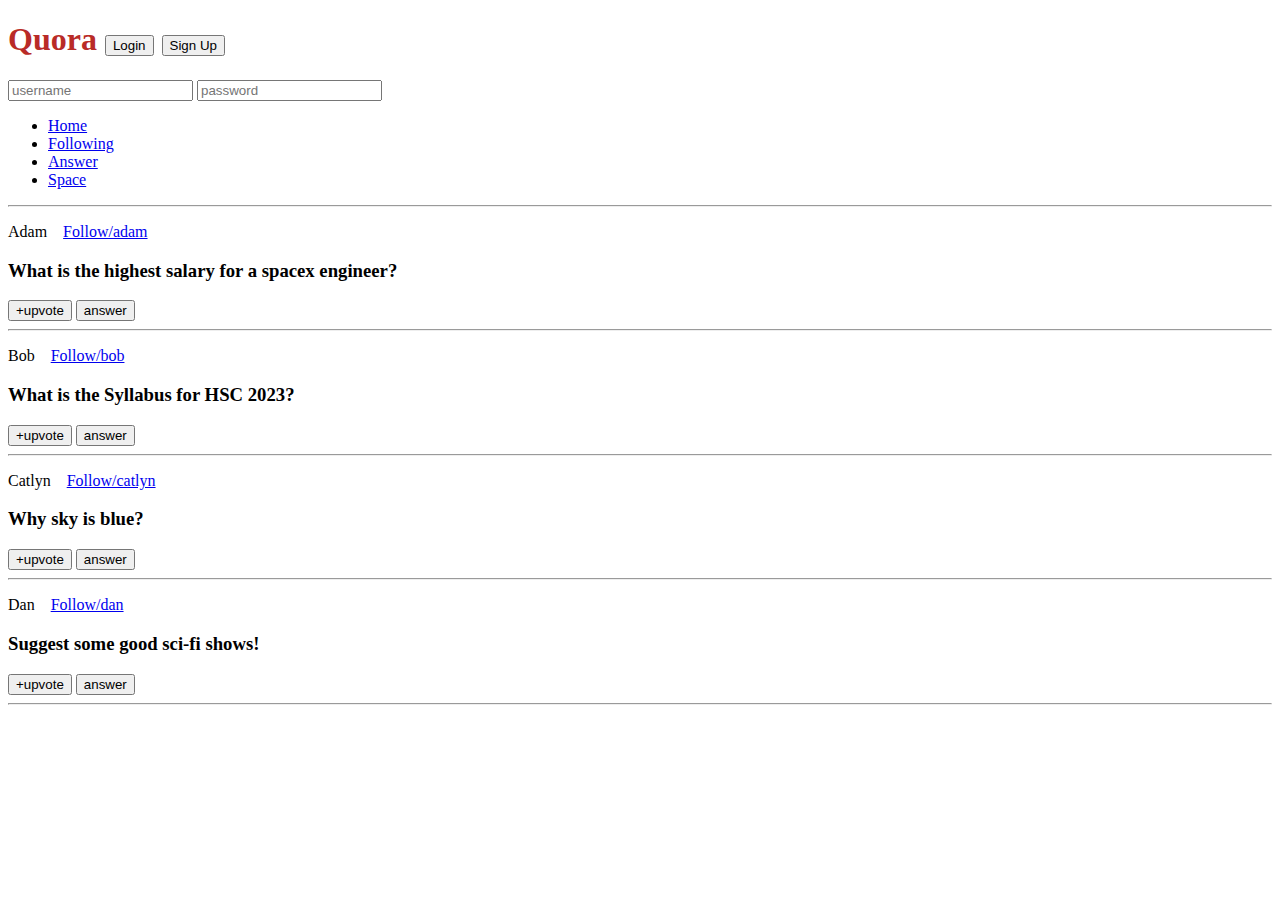
<file: css_part2/1/index.html>
<!DOCTYPE html>
<html lang="en">

<head>
    <meta charset="UTF-8">
    <title>Css Practice</title>
    <link rel="stylesheet" href="style.css">
</head>

<body>

<header>
    <h1>
        Quora
        <button>Login</button>
        <button>Sign Up</button>
    </h1>

    <div>
        <input placeholder="username" type="text">
        <input placeholder="password" type="password">
    </div>

    <nav>
        <ul>
            <li>
                <a href="#">Home</a>
            </li>
            <li>
                <a href="#">Following</a>
            </li>
            <li>
                <a href="#">Answer</a>
            </li>
            <li>
                <a href="#">Space</a>
            </li>
        </ul>
    </nav>
    <hr>
</header>


<main>

    <p>
        Adam &nbsp;&nbsp;
        <a href="#">Follow/adam</a>
    </p>
    <h3>
        What is the highest salary for a spacex engineer?
    </h3>
    <span>
    <button>
      +upvote
    </button>
    <button>
      answer
    </button>
  </span>
    <hr>

    <p>
        Bob &nbsp;&nbsp;
        <a href="#">Follow/bob</a>
    </p>
    <h3>
        What is the Syllabus for HSC 2023?
    </h3>
    <span>
    <button>
      +upvote
    </button>
    <button>
      answer
    </button>
  </span>
    <hr>

    <p>
        Catlyn &nbsp;&nbsp;
        <a href="#">Follow/catlyn</a>
    </p>
    <h3>
        Why sky is blue?
    </h3>
    <span>
    <button>
      +upvote
    </button>
    <button>
      answer
    </button>
  </span>
    <hr>

    <p>
        Dan &nbsp;&nbsp;
        <a href="#">Follow/dan</a>
    </p>
    <h3>
        Suggest some good sci-fi shows!
    </h3>
    <span>
    <button>
      +upvote
    </button>
    <button>
      answer
    </button>
  </span>
    <hr>

</main>
</body>
</html>
</file>
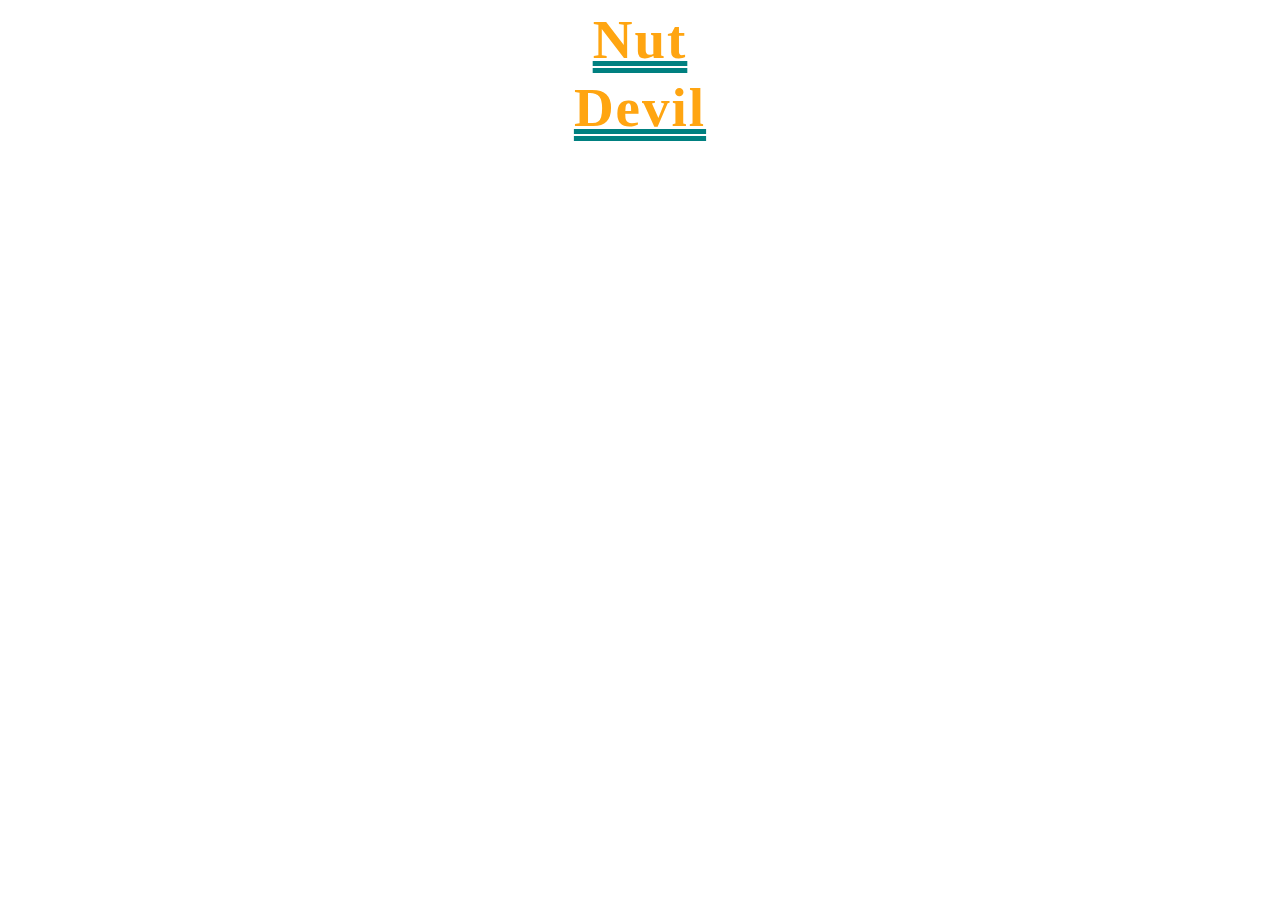
<file: 10_css_test.html>
<!DOCTYPE html>
<html lang="en">

<head>
    <meta charset="UTF-8">
    <meta name="viewport" content="width=device-width, initial-scale=1.0">
    <title>Practice Solve 1</title>
    <link rel="preconnect" href="https://fonts.googleapis.com">
    <link rel="preconnect" href="https://fonts.gstatic.com" crossorigin>
    <link href="https://fonts.googleapis.com/css2?family=League+Spartan:wght@100..900&display=swap" rel="stylesheet">

    <style>
        .league-spartan-my_font {
            font-family: "League Spartan", sans-serif;
            font-optical-sizing: auto;
            font-weight: 400;
            font-style: normal;
        }

        .line2,
        .line1{
            font-family: my_font;
            color: #ffa511;
            text-align: center;
            font-size: 55px;
            font-weight: 900;
            letter-spacing: 2px;
            text-decoration: teal double underline;
        }

        .line2{
            margin-top: 5px;
        }
    </style>
</head>

<body>
    <div class="line1">
        Nut
    </div>

    <div class="line2">
        Devil
    </div>
</body>

</html>

<!--

<link rel="preconnect" href="https://fonts.googleapis.com">
    <link rel="preconnect" href="https://fonts.gstatic.com" crossorigin>
    <link href="https://fonts.googleapis.com/css2?family=League+Spartan:wght@100..900&display=swap" rel="stylesheet">

    .league-spartan-my_font {
            font-family: "League Spartan", sans-serif;
            font-optical-sizing: auto;
            font-weight: 400;
            font-style: normal;
        }
-->
</file>
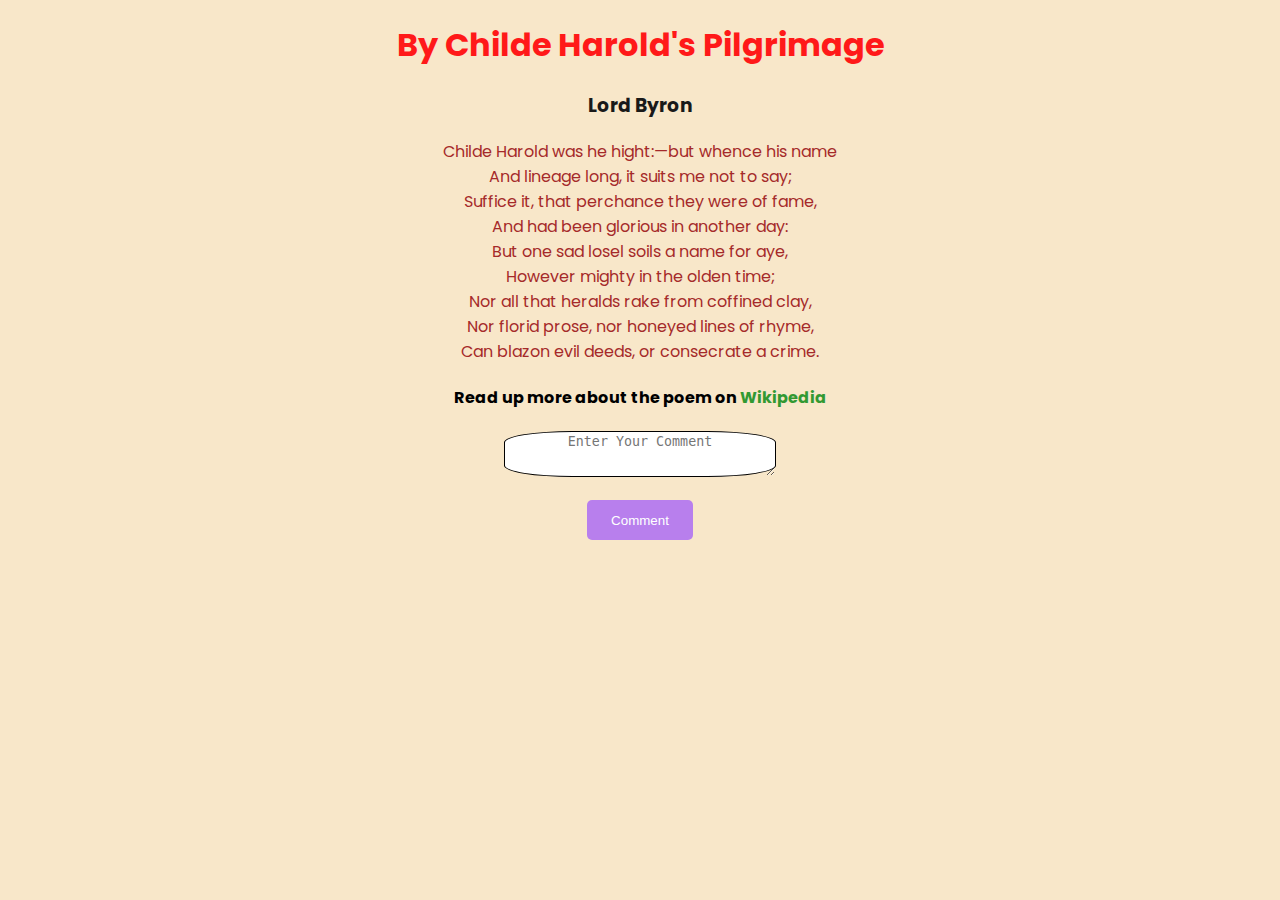
<file: 16_CSS_Part_(Qs).html>
<!DOCTYPE html>
<html lang="en">

<head>
    <meta charset="UTF-8">
    <meta name="viewport" content="width=device-width, initial-scale=1.0">
    <title>Css Assignment 1</title>
    <link rel="preconnect" href="https://fonts.googleapis.com">
    <link rel="preconnect" href="https://fonts.gstatic.com" crossorigin>
    <link href="https://fonts.googleapis.com/css2?family=Poppins:wght@400;700&display=swap" rel="stylesheet">
    <style>
        body {
            background-color: #f8e7c9;
            font-family: "Poppins", sans-serif;
            font-weight: 400;
            font-style: normal;
        }

        p,
        h1,
        h3, 
        h4,
        textarea{
            text-align: center;
        }
        h4{
            text-decoration: none;
        }
        h1{
            color: #ff1919;
        }
        h3{
            color: #191919;
        }
        a{
            text-decoration: none;
            color: #329932;
        }
        p {
            color: brown;
        }
        textarea{
            color: #191919;
            height: 3em;
            width: 20em;
            border: .1em solid black;
            border-radius: 25%;
        }
        button{
            background-color: white;
            height: 3em;
            width: 8em;
            border: none;
            background-color: #b87fed;
            color: white;
            border-radius: 5px;
            cursor: pointer;
            transition: background-color .20s, color .20s;
        }
        button:hover{
            background-color: white;
            color: #b87fed;
        }
        button:active{
            opacity: 50%;
        }
    </style>
</head>

<body>
    <h1>By Childe Harold&apos;s Pilgrimage</h1>
    <h3>Lord Byron</h3>
    <p>
        Childe Harold was he hight:—but whence his name<br />
        And lineage long, it suits me not to say;<br />
        Suffice it, that perchance they were of fame,<br />
        And had been glorious in another day:<br />
        But one sad losel soils a name for aye,<br />
        However mighty in the olden time;<br />
        Nor all that heralds rake from coffined clay,<br />
        Nor florid prose, nor honeyed lines of rhyme,<br />
        Can blazon evil deeds, or consecrate a crime.<br />
    </p>

    <h4>
        Read up more about the poem on <a href="https://en.wikipedia.org/wiki/Childe_Harold%27s_Pilgrimage">Wikipedia</a>
    </h4>
    <p>
        <textarea placeholder="Enter Your Comment"></textarea>
    </p>
    <p>
        <button>Comment</button>
    </p>
</body>

</html>
</file>
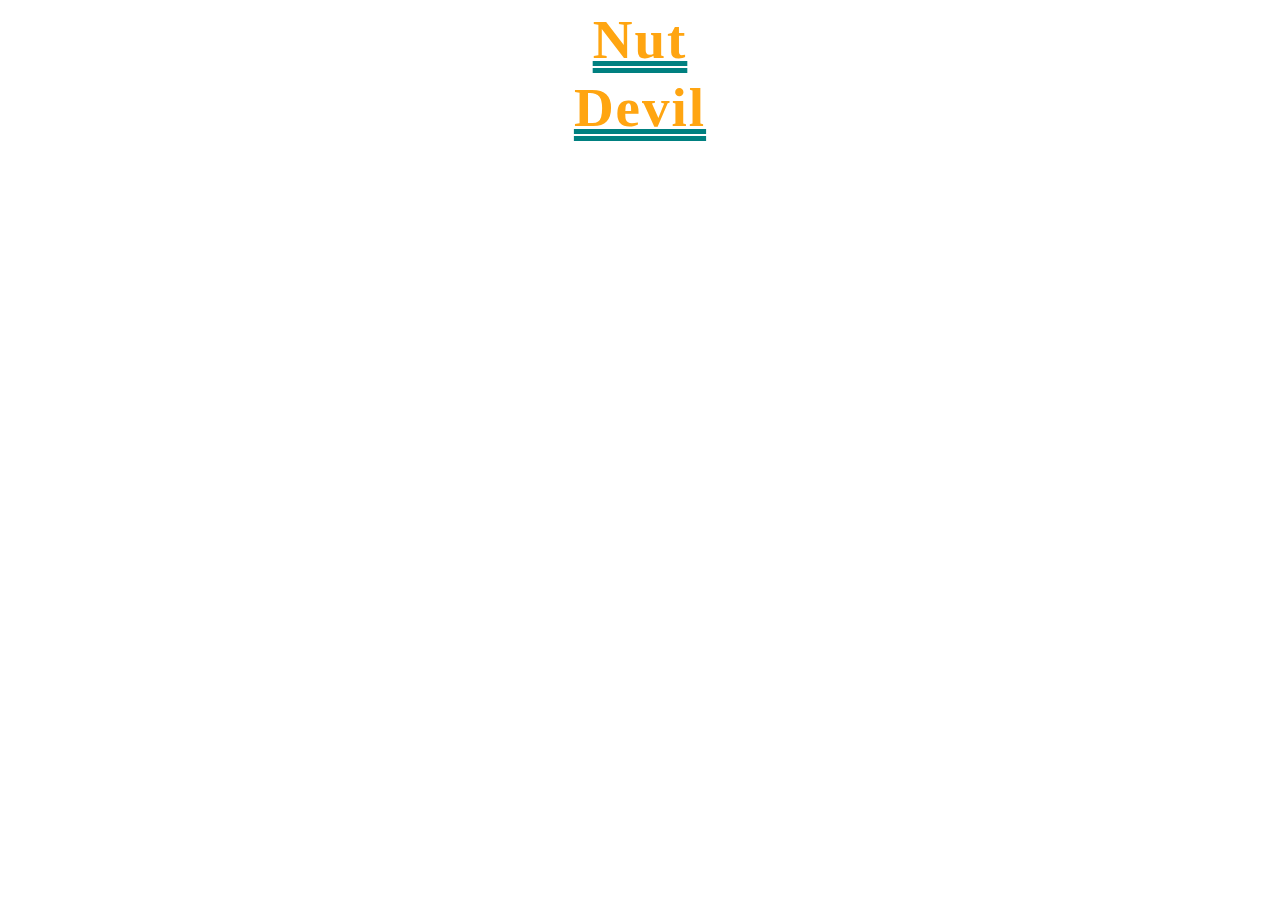
<file: css_part1/10_css_test.html>
<!DOCTYPE html>
<html lang="en">

<head>
    <meta charset="UTF-8">
    <meta name="viewport" content="width=device-width, initial-scale=1.0">
    <title>Practice Solve 1</title>
    <link rel="preconnect" href="https://fonts.googleapis.com">
    <link rel="preconnect" href="https://fonts.gstatic.com" crossorigin>
    <link href="https://fonts.googleapis.com/css2?family=League+Spartan:wght@100..900&display=swap" rel="stylesheet">

    <style>
        .league-spartan-my_font {
            font-family: "League Spartan", sans-serif;
            font-optical-sizing: auto;
            font-weight: 400;
            font-style: normal;
        }

        .line2,
        .line1{
            font-family: my_font;
            color: #ffa511;
            text-align: center;
            font-size: 55px;
            font-weight: 900;
            letter-spacing: 2px;
            text-decoration: teal double underline;
        }

        .line2{
            margin-top: 5px;
        }
    </style>
</head>

<body>
    <div class="line1">
        Nut
    </div>

    <div class="line2">
        Devil
    </div>
</body>

</html>

<!--

<link rel="preconnect" href="https://fonts.googleapis.com">
    <link rel="preconnect" href="https://fonts.gstatic.com" crossorigin>
    <link href="https://fonts.googleapis.com/css2?family=League+Spartan:wght@100..900&display=swap" rel="stylesheet">

    .league-spartan-my_font {
            fonts-family: "League Spartan", sans-serif;
            fonts-optical-sizing: auto;
            fonts-weight: 400;
            fonts-style: normal;
        }
-->
</file>
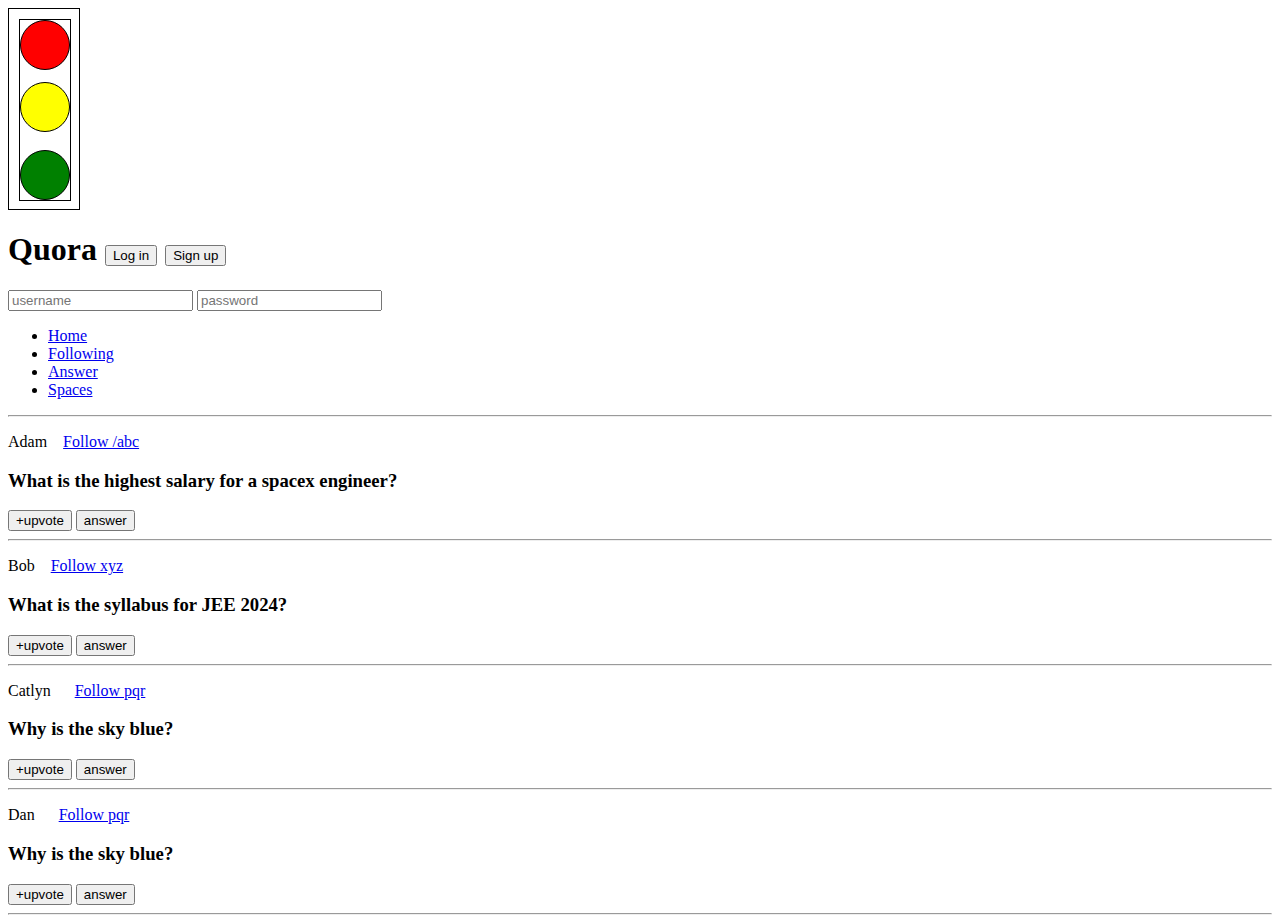
<file: css_part1/basic.html>
<!doctype html>
<html lang="en">
<head>
    <meta charset="UTF-8">
    <meta content="width=device-width, user-scalable=no, initial-scale=1.0, maximum-scale=1.0, minimum-scale=1.0"
          name="viewport">
    <meta content="ie=edge" http-equiv="X-UA-Compatible">
    <title>Basic</title>
    <style>
        #container {
            border: 1px solid black;
            height: 200px;
            width: 70px;
        }

        .subContainer {
            border: 1px solid black;
            height: 180px;
            width: 50px;
            margin: 10px;
        }

        .circle {
            border: 1px solid;
            height: 48px;
            width: 48px;
            border-radius: 25px;

        }

        .circle:nth-child(1){
            background-color: red;
            margin-top: 0;
            margin-bottom: 12px;
        }
        .circle:nth-child(2) {
            background-color: yellow;
            margin-top: 0;
            margin-bottom: 18px;
        }
        .circle:nth-child(3) {
            background-color: green;
            margin-top: 0;
            margin-bottom: 12px;
        }
    </style>
</head>
<body>
<div id="container">
    <div class="subContainer">
        <p class="circle"></p>
        <p class="circle"></p>
        <p class="circle"></p>
    </div>
</div>
<header>
    <h1>Quora
        <button id="login">Log in</button>
        <button id="signup">Sign up</button>
    </h1>
    <div>
        <input placeholder="username" type="text">
        <input placeholder="password" type="password">
    </div>
    <nav>
        <ul>
            <li><a href="/home">Home</a></li>
            <li><a href="/following">Following</a></li>
            <li><a href="/answer">Answer</a></li>
            <li><a href="/spaces">Spaces</a></li>
        </ul>
    </nav>
    <hr>
</header>
<main>
    <p>
        Adam &nbsp;&nbsp;
        <a class="follow" href="/adam">Follow /abc</a></span>
    </p>
    <h3>What is the highest salary for a spacex engineer?</h3>
    <span>
            <button>+upvote</button>
            <button>answer</button>
        </span>
    <hr/>

    <p>
        Bob &nbsp;&nbsp;
        <a class="follow" href="/bob">Follow xyz</a>
    </p>
    <h3>What is the syllabus for JEE 2024?</h3>
    <span>
            <button>+upvote</button>
            <button>answer</button>
        </span>
    <hr/>

    <p>
        Catlyn &nbsp;&nbsp;&nbsp;&nbsp;
        <a class="follow" href="/catlyn">Follow pqr</a>
    </p>
    <h3>Why is the sky blue?</h3>
    <span>
            <button>+upvote</button>
            <button>answer</button>
        </span>
    <hr/>

    <p>
        Dan &nbsp;&nbsp;&nbsp;&nbsp;
        <a class="follow" href="/dan">Follow pqr</a>
    </p>
    <h3>Why is the sky blue?</h3>
    <span>
                <button>+upvote</button>
                <button>answer</button>
            </span>
    <hr/>
</main>
</body>
</html
</file>
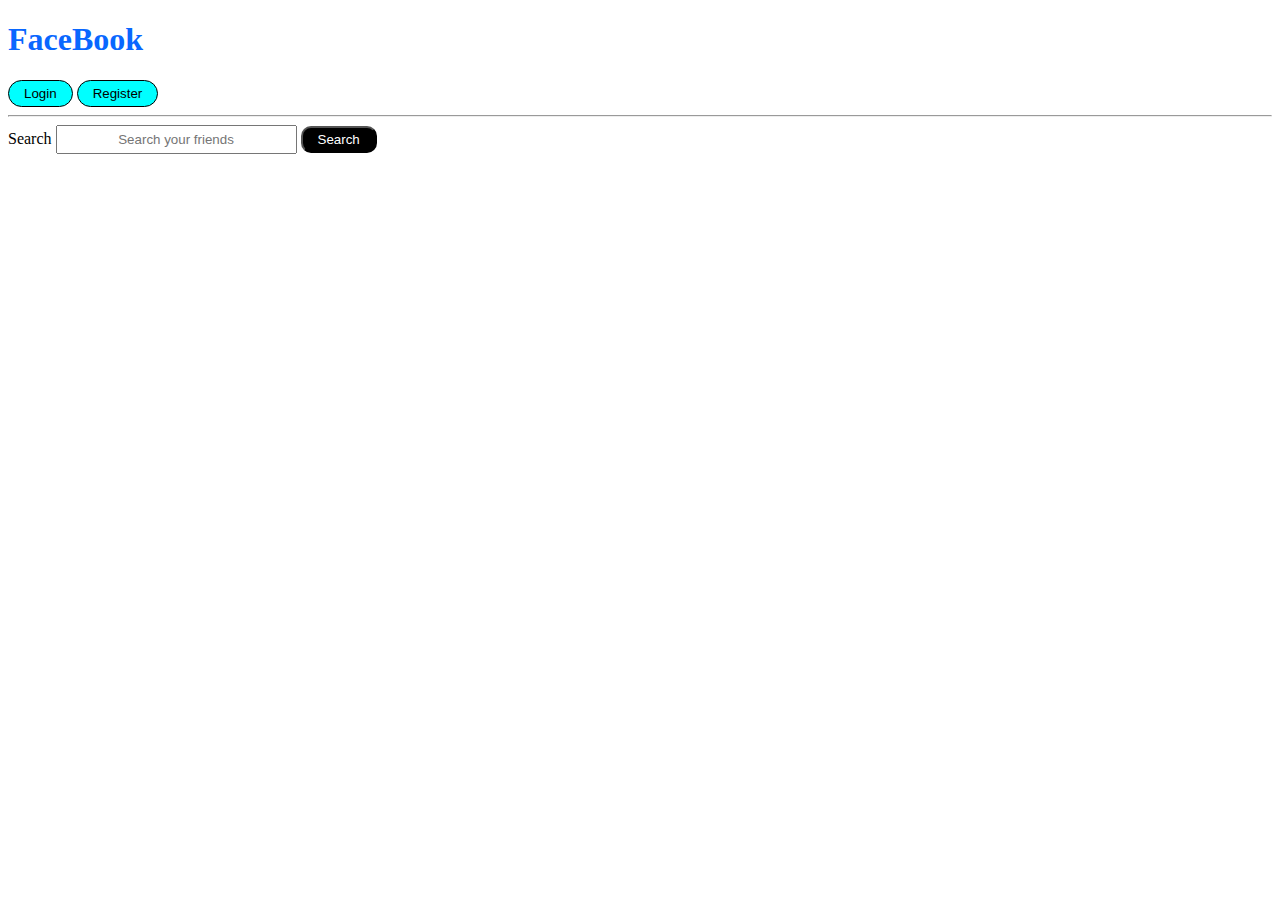
<file: css_part2/prac_1.html>
<!DOCTYPE html>
<html lang="en">
<head>
    <meta charset="UTF-8">
    <title>Practice Question</title>
    <style>
        @import url('https://fonts.cdnfonts.com/css/helvetica-neue-55');

        .head {
            color: #0967ff;
            /*font-family: 'Helvetica Neue', sans-serif;*/
            font-family: 'sans-serif';
        }

        .button{
            /*background-color: #86A8DB;*/
            background-color: cyan;
            padding: 5px 15px 5px 15px;
            border: 1px solid;
            border-radius: 25px;
            cursor: pointer;
            color: black;
        }
        .button:hover{
            opacity: .75;
            color: white;
        }
        .button:active{
            color: brown;
        }
        .search{
            background-color: black;
            color: white;
            padding: 4px 15px 4px 15px;
            border-radius: 10px;
            cursor: pointer;
        }
        .search:hover{
            opacity: .85;
        }
        .search:active{
            opacity: .60;
        }
        input{
            padding: 5px 30px 5px 30px;
            text-align: center;
        }
    </style>
</head>
<body>
<h1 class="head">
    FaceBook
</h1>
<div >
    <button class="button">
        Login
    </button>
    <button class="button">
        Register
    </button>
</div>
<hr>
<div>
    <span>Search</span>
    <input placeholder="Search your friends" type="text">
    <button class="search">
        Search
    </button>
</div>
</body>
</file>
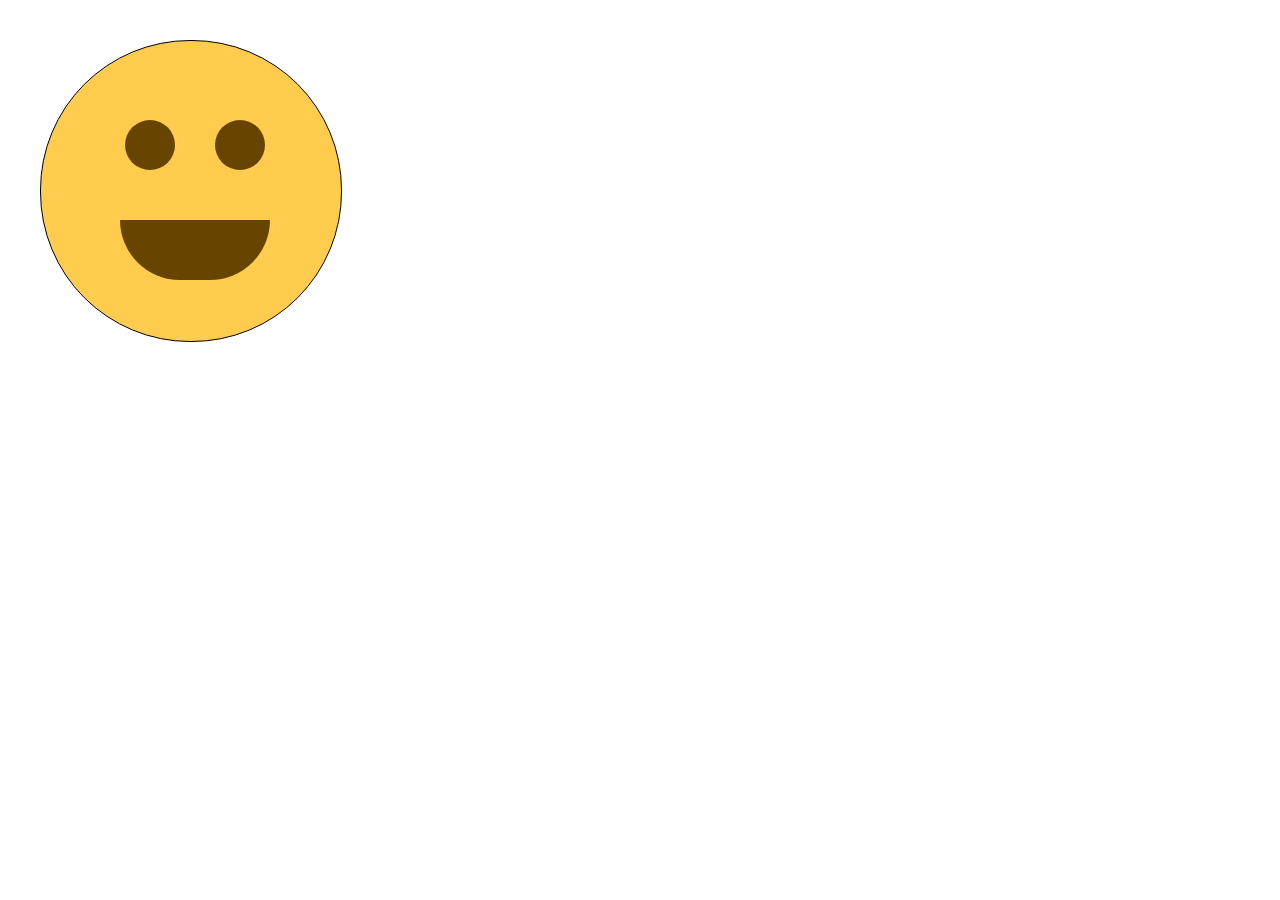
<file: css_part4/smile.html>
<!doctype html>
<html lang="en">
<head>
    <meta charset="UTF-8">
    <meta content="width=device-width, user-scalable=no, initial-scale=1.0, maximum-scale=1.0, minimum-scale=1.0"
          name="viewport">
    <meta content="ie=edge" http-equiv="X-UA-Compatible">
    <title>Smile Emoji</title>
    <style>
        * {
            margin: 0;
            padding: 0;
        }

        .canvas{
            margin: 40px;
        }

        .face {
            border: 1px solid black;
            width: 300px;
            height: 300px;
            border-radius: 150px;
            background-color: rgb(255, 204, 77);
        }

        .mouth {
            background-color: #674501;
            width: 150px;
            height: 60px;
            border-radius: 0 0 60px 60px;
            position: absolute;
            top: 220px;
            left: 120px;
        }

        .leftEye{
            height: 50px;
            width: 50px;
            background-color: #674501;
            border-radius: 25px;
            display: inline-block;
            position: absolute;
            top: 120px;
            left: 125px;
        }

        .rightEye{
            height: 50px;
            width: 50px;
            background-color: #674501;
            border-radius: 25px;
            display: inline-block;
            position: absolute;
            top: 120px;
            left: 215px;
        }
    </style>
</head>
<body>

<div class="canvas">
    <div class="face">
        <div class="leftEye"></div>
        <div class="rightEye"></div>
        <div class="mouth"></div>
    </div>
</div>

</body>
</html>
</file>
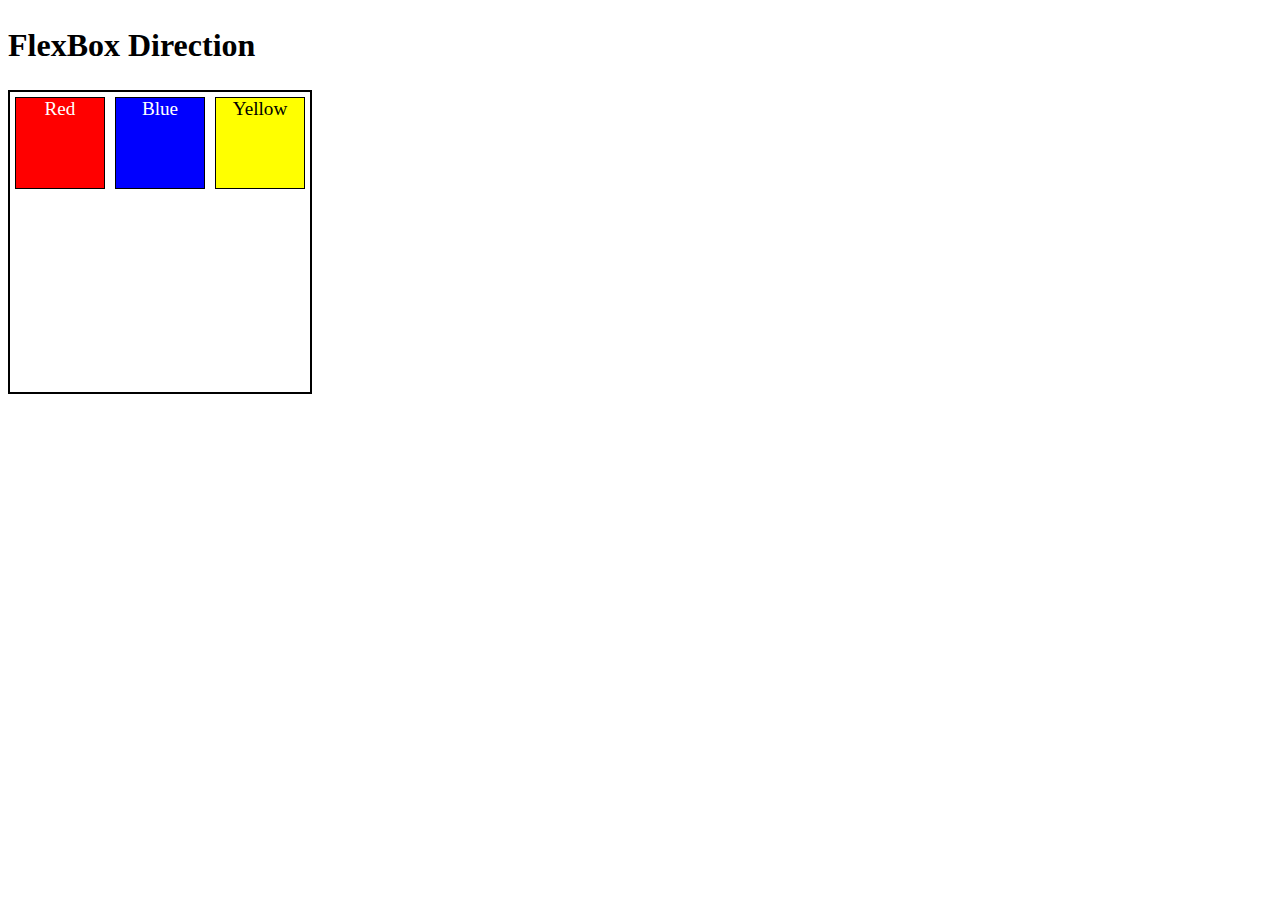
<file: css_part5/flexPlayGround.html>
<!DOCTYPE html>
<html lang="en">
<head>
    <meta charset="UTF-8">
    <title>Flex</title>
    <style>
        h2{
            font-size: 2em;
        }
        #container{
            border: 2px solid black;
            height: 300px;
            width: 300px;
            background-color: white;
            display: flex;
            flex-direction: row;
            justify-content: flex-start;
            flex-wrap: nowrap;
            align-items: flex-start;
        }
        .box,
        .box1,
        .box2{
            border: 1px solid black;
            color: white;
            height: 90px;
            width: 90px;
            text-align: center;
            font-size: 1.2em;
            margin: 5px;
        }
        .box{
            background-color: red;
        }
        .box1{
            background-color: blue;
        }
        .box2{
            background-color: yellow;
            color: black;
        }
    </style>
</head>
<body>
<h2>FlexBox Direction</h2>
<div id="container">
    <div class="box">Red</div>
    <div class="box1">Blue</div>
    <div class="box2">Yellow</div>
</div>
</body>
</html>
</file>
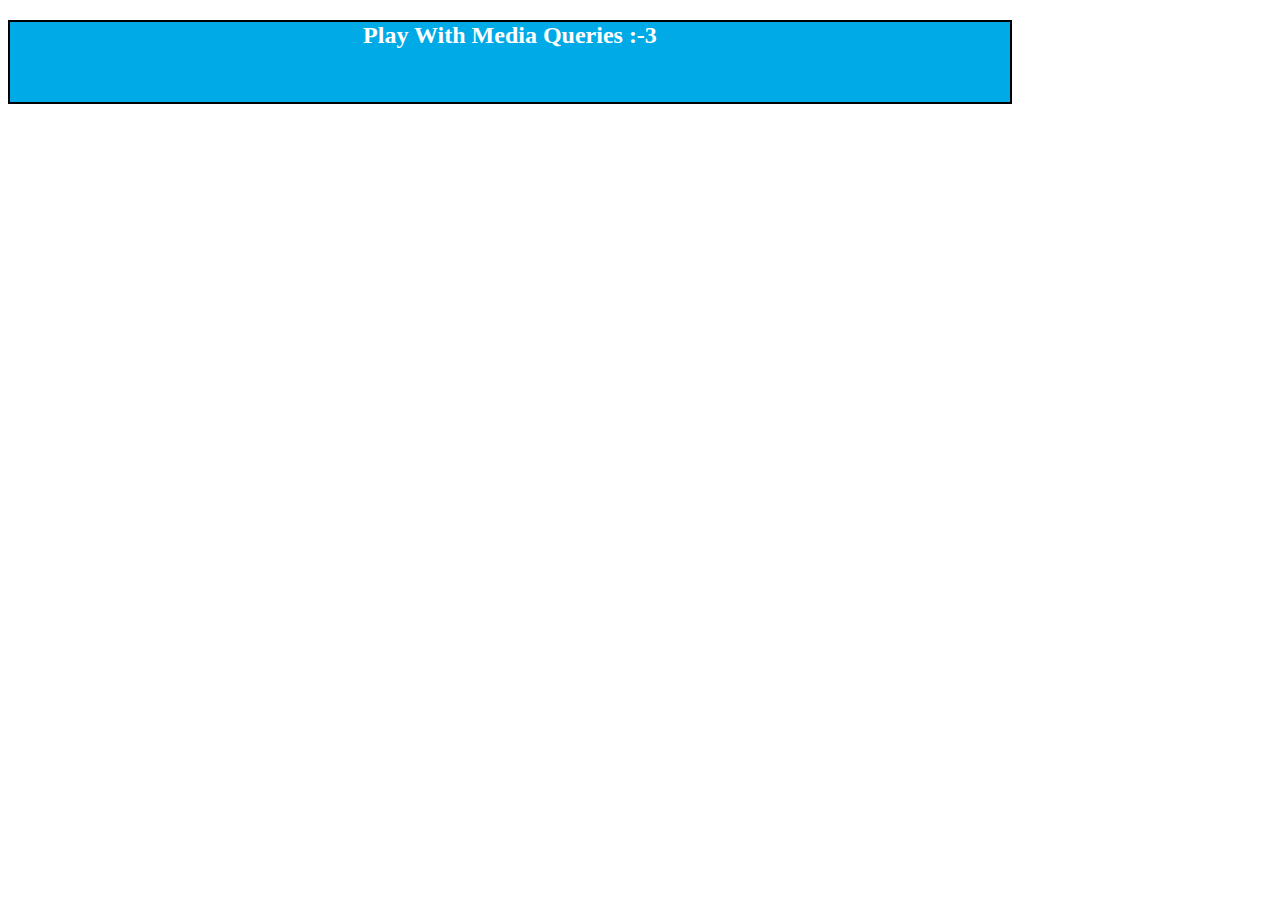
<file: css_part6/media.html>
<!DOCTYPE html>
<html lang="en">
<head>
    <meta charset="UTF-8">
    <title>Media Queries</title>
    <style>
        h2{
            background-color: #00AAE7;
            color: white;
            height: 80px;
            width: 1000px;
            border: 2px solid black;
            text-align: center;
        }
        @media(width: 500px) {
            h2{
                text-align: start;
            }
        }
    </style>
</head>
<body>
<h2>Play With Media Queries :-3</h2>
</body>
</html>
</file>
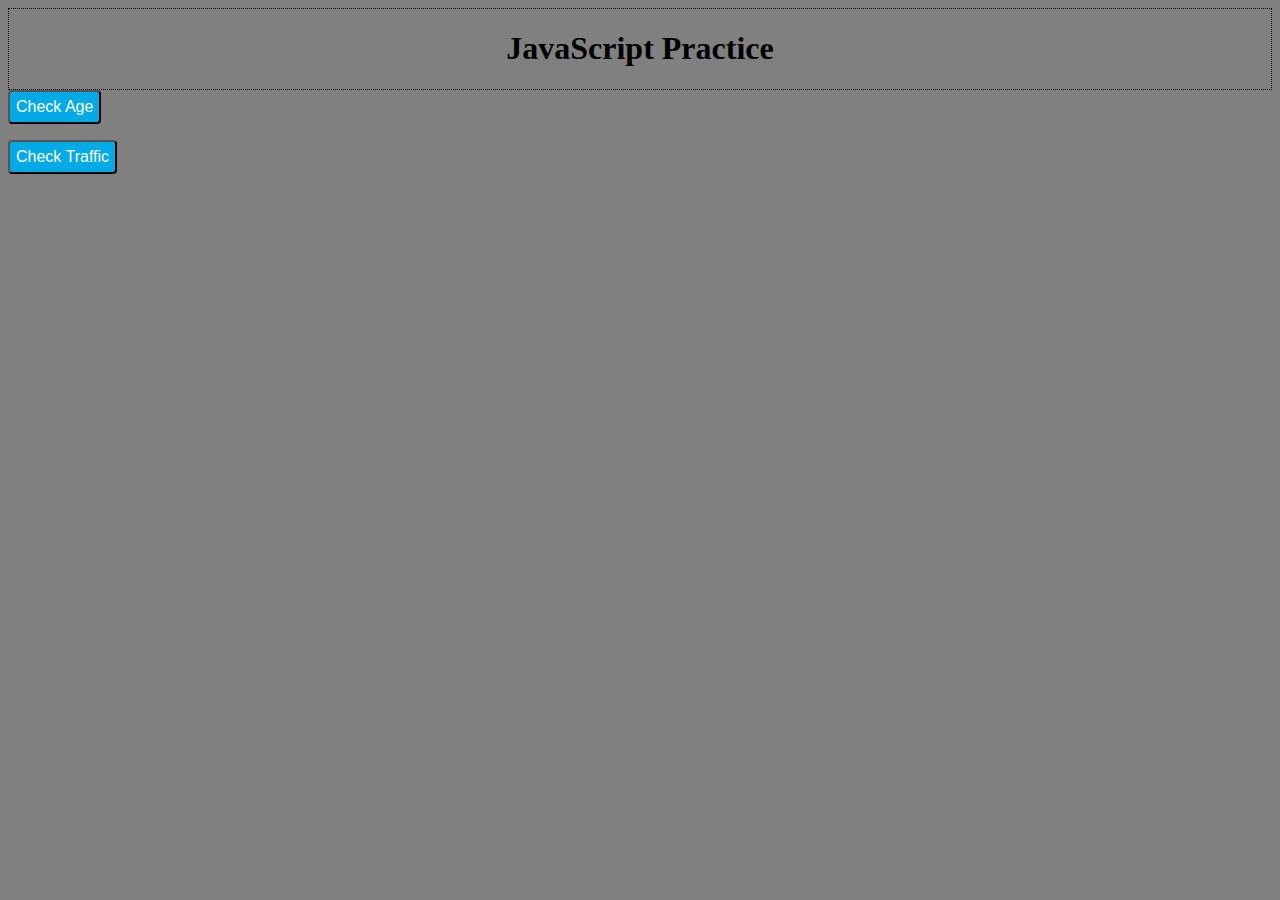
<file: JavaScript/1.html>
<!DOCTYPE html>
<html lang="en">
<head>
    <meta charset="UTF-8">
    <meta name="viewport" content="width=device-width, initial-scale=1.0">
    <title>Practice</title>
    <link rel="stylesheet" href="1.css">
</head>
<body>
<div class="border">
    <h1>JavaScript Practice</h1>
</div>
<div class="container">
    <button onclick="outPut()"
            style="color: white;
                background-color: #00AAE7;
                padding: 6px;
                border-radius: 4px;
                font-size: 16px;
                cursor: pointer;">
        Check Age
    </button>
    <p id="showText"></p>
    <button onclick="trafficLight()"
            style="color: white;
                background-color: #00AAE7;
                padding: 6px;
                border-radius: 4px;
                font-size: 16px;
                cursor: pointer;">
        Check Traffic
    </button>
    <p id="showText2"></p>
</div>
<script src="1.js" rel="script"></script>
</body>
</html>
</file>
<file: css_part2/1/style.css>
h1{
    color: #b92b27;
}
</file>
<file: JavaScript/1.css>
body{
    background-color: gray;
    padding: 0;
}
.border{
    display: flex;
    flex-direction: row;
    align-items: center;
    vertical-align: middle;
    justify-content: center;
    border: 1px dotted black;
}
h1{
    display: flex;
    align-items: center;
    vertical-align: middle;
    font-family: 'Times New Roman', Times, serif;
    font-size: 2rem;
}
</file>
